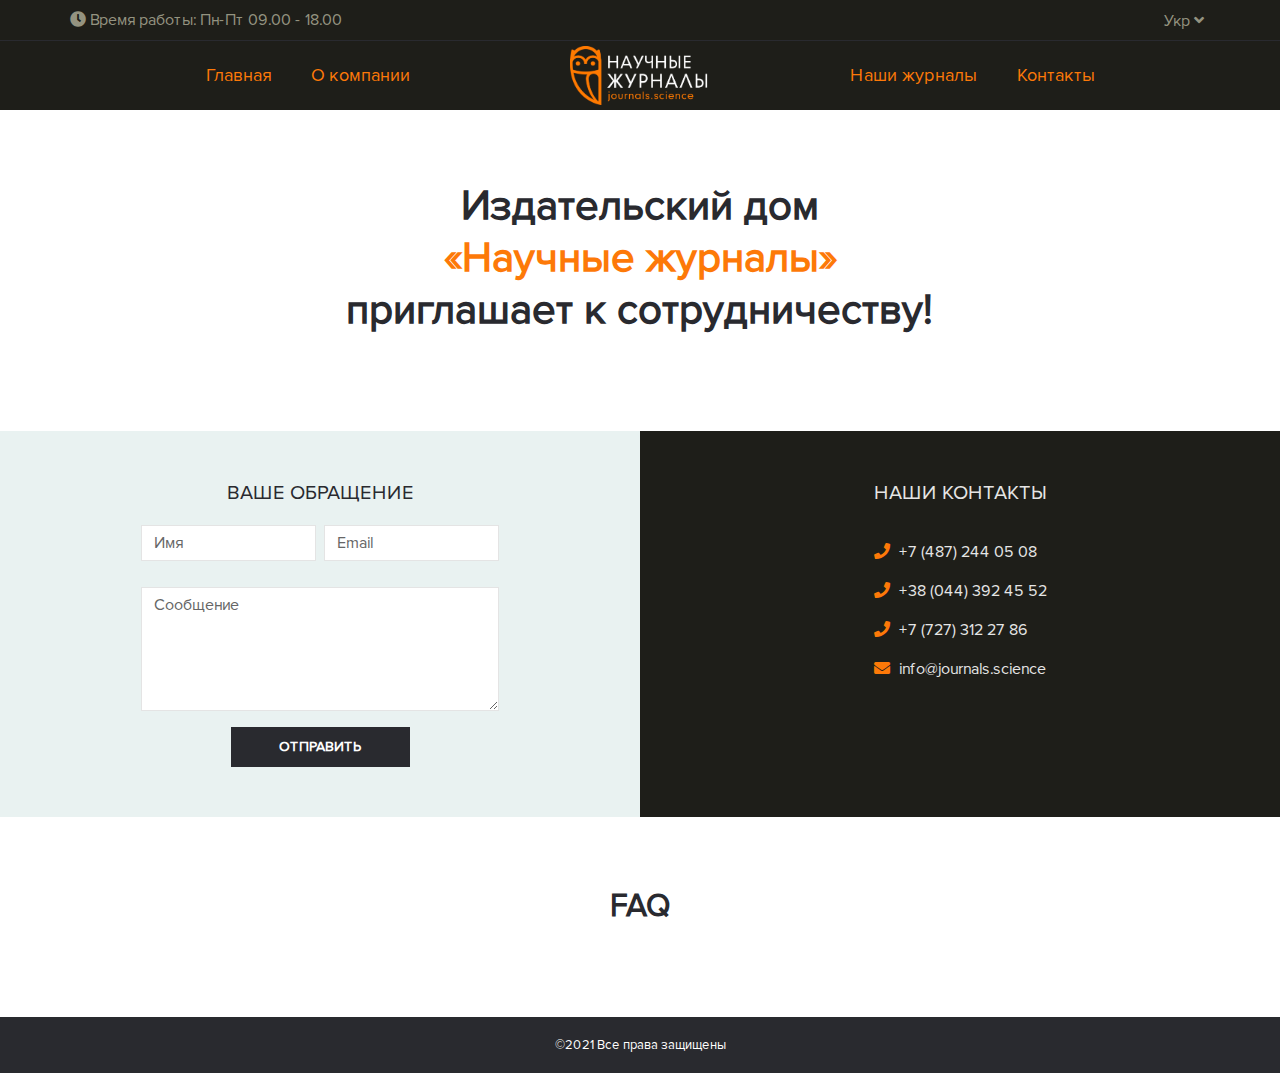
<file: contact.html>
<!DOCTYPE html>
<html lang="en">
<head>
    <meta charset="UTF-8">
    <meta name="viewport" content="width=device-width, initial-scale=1.0">
    <meta http-equiv="X-UA-Compatible" content="ie=edge">
    <title>Научные журналы – Journals.Science</title>
    <meta name="title" content="Научные журналы – Journals.Science">
    <link rel="image_src" href="images/logo.png">
    <link href="images/favicon.png" rel="shortcut icon"/>
    <link href="images/favicon.png" rel="shortcut icon" type="image/vnd.microsoft.icon"/>
    <link href="images/favicon.png" rel="icon" sizes="16x16" type="image/png"/>
    <link href="images/favicon.png" rel="icon" sizes="32x32" type="image/png"/>
    <link href="images/favicon.png" rel="icon" sizes="96x96" type="image/png"/>
    <link href="images/favicon.png" rel="icon" sizes="192x192" type="image/png"/>
    <link href="images/favicon.png" rel="apple-touch-icon-precomposed"/>
    <link href="images/favicon.png" rel="apple-touch-icon-precomposed" sizes="60x60"/>
    <link href="images/favicon.png" rel="apple-touch-icon-precomposed" sizes="72x72"/>
    <link href="images/favicon.png" rel="apple-touch-icon-precomposed" sizes="76x76"/>
    <link href="images/favicon.png" rel="apple-touch-icon-precomposed" sizes="114x114"/>
    <link href="images/favicon.png" rel="apple-touch-icon-precomposed" sizes="120x120"/>
    <link href="images/favicon.png" rel="apple-touch-icon-precomposed" sizes="152x152"/>
    <link href="images/favicon.png" rel="apple-touch-icon-precomposed" sizes="167x167"/>
    <link href="images/favicon.png" rel="apple-touch-icon-precomposed" sizes="180x180"/>

    <meta name="description" content="«Научные журналы – Journals.Science» - первый издательский дом, который объединяет высокорейтинговые журналы по различным дисциплинам и направлениям">
    <meta name="keywords" content="Научные журналы – Journals.Science">
    <meta property="og:url" content="https://journals.science">
    <meta property="og:type" content="website">
    <meta property="og:title" content="Научные журналы – Journals.Science">
    <meta property="og:site_name" content="Journals Science">
    <meta property="og:website" content="Journals.science">
    <meta property="og:description" content="«Научные журналы – Journals.Science» - первый издательский дом, который объединяет высокорейтинговые журналы по различным дисциплинам и направлениям">
    <meta property="og:image" content="http://journals.science/web/images/logo.png">
    <meta property="twitter:card" content="summary_large_image">
    <meta property="twitter:title" content="Научные журналы – Journals.Science">
    <meta property="twitter:description" content="«Научные журналы – Journals.Science» - первый издательский дом, который объединяет высокорейтинговые журналы по различным дисциплинам и направлениям">
    <meta property="twitter:url" content="http://journals.science">
    <meta property="twitter:image" content="http://journals.science/web/images/logo.png">

    <link rel="stylesheet" href="css/bootstrap.min.css">
    <link rel="stylesheet" href="/Owl/assets/owl.carousel.min.css">
    <link rel="stylesheet" href="/Owl/assets/owl.theme.default.min.css">
    <link rel="stylesheet" href="css/style.css">
    <link rel="stylesheet" href="https://use.fontawesome.com/releases/v5.0.13/css/all.css">
</head>
<body>

 <div class="header-first-part">
    <div class="container">
        <div class="row align-items-center  justify-content-between">
            <div class="col-xs-6">
                <p style="margin-bottom: 0;">
                    <i class="fa fa-clock"></i>
                    Время работы: Пн-Пт 09.00 - 18.00
                </p>
            </div>
            <div class="col-xs-6">
                <div class="dropdown  header-language">
                    <button class="dropdown-toggle header-language-button" type="button" id="dropdownLanguage" data-toggle="dropdown" aria-haspopup="true" aria-expanded="false">
                        Укр <i class="fa fa-angle-down"></i>
                    </button>
                    <div class="dropdown-menu" aria-labelledby="dropdownLanguage">
                        <a href="#" class="dropdown-item">Eng</a>
                        <a href="#" class="dropdown-item">Рус</a>
                        <a href="#" class="dropdown-item">Қаз</a>

                    </div>
                </div>
            </div>
        </div>

    </div>
</div>

<header class="header sticky">
    <div class="header-second-part">
        <div class="container">
            <div class="row align-items-center desktop-menu">
                <div class="col-xs-12 col-lg-5 d-flex justify-content-center align-items-center" style="padding: 0;">
                    <a href="index.html" class="header-back-link text-orange">
                        Главная
                    </a>
                    <a href="about.html" class="header-back-link text-orange">
                        О компании
                    </a>
                </div>
                <div class="col-xs-12 col-lg-2 d-flex justify-content-start" style="padding: 0;">
                    <div class="header-logo">
                        <img src="images/logo-white.png" alt="logo" width="140">
                    </div>
                </div>
                <div class="col-xs-12 col-lg-5 d-flex justify-content-center align-items-center" style="padding: 0;">
                    <a href="journals.html" class="header-back-link text-orange">
                        Наши журналы
                    </a>
                    <a href="contact.html" class="header-back-link text-orange">
                        Контакты
                    </a>
                </div>

            </div>
            <div class="row mobile-menu">
                <div class="col-xs-12 d-flex align-items-center justify-content-between" style="width: 100%;">
                    <div class="header-logo">
                        <img src="images/logo-white.png" alt="logo" width="150" style="text-align: center;">
                    </div>
                    <button class="show-menu-btn" data-toggle="collapse" data-target="#collapseMenu" aria-expanded="false" aria-controls="collapseExample">
                        <i class="fa fa-bars"></i>
                    </button>

                </div>
                <div class="collapse mobile-menu-column" id="collapseMenu">
                    <a href="index.html" class="header-back-link text-orange">
                        Главная
                    </a>
                    <a href="about.html" class="header-back-link text-orange">
                        О компании
                    </a>
                    <a href="journals.html" class="header-back-link text-orange">
                        Наши журналы
                    </a>
                    <a href="contact.html" class="header-back-link text-orange">
                        Контакты
                    </a>

                </div>
            </div>

        </div>
    </div>

</header>
<main>
    <div class="block-green-bg owl-img-bg">
        <div class="container  block-nopadding main-first">
            <h1 class="main-first-title" style="text-align: center;">
                Издательский дом
                <br>
                <span class="text-orange">«Научные журналы»</span>
                <br>
                приглашает к сотрудничеству!
            </h1>
        </div>
    </div>
    <div class="contact-info">
        <div class="block-green-small-bg col-xs-12 col-lg-6">
            <h5>Ваше обращение</h5>
            <form>
                <div class="d-flex justify-content-between">
                    <div class="form-group">
                        <input type="text" class="form-control" id="userName" placeholder="Имя">
                    </div>
                    <div class="form-group">
                        <input type="email" class="form-control" id="userEmail" placeholder="Email">
                    </div>
                </div>
                <div class="form-group">
                    <textarea class="form-control" id="userMessage" placeholder="Сообщение" rows="5"></textarea>
                </div>
                <button type="submit" class="modal-register-button">Отправить</button>
            </form>
        </div>
        <div class="block-dark-small-bg col-xs-12 col-lg-6">
            <h5>Наши контакты</h5>
            <div class="col-xs-12">
                <div class="contact-item">
                    <i class="fa fa-phone"></i>
                    <span itemprop="telephone">+7 (487) 244 05 08</span>
                </div>
                <div class="contact-item">
                    <i class="fa fa-phone"></i>
                    <span itemprop="telephone"> +38 (044) 392 45 52</span>
                </div>
                <div class="contact-item">
                    <i class="fa fa-phone"></i>
                    <span itemprop="telephone">+7 (727) 312 27 86</span>
                </div>
                <div class="contact-item">
                    <i class="fa fa-envelope"></i>
                    <span itemprop="email">info@journals.science</span>
                </div>
            </div>
        </div>
    </div>


    <div class="block-white-bg">
        <div class="container  block-nopadding main-second">
            <div class="row">
                <h2 class="main-second-title text-dark text-center" style="width: 100%;">
                    FAQ
                </h2>
            </div>
            <div class="row">

            </div>
        </div>
    </div>
</main>
<footer class="footer">
    <p class="no-margin-bt">©2021 Все права защищены</p>
</footer>

<!--Модалки-->

<!--Мадалка консультации-->
<div class="modal fade" id="becomePartner" tabindex="-1" role="dialog" aria-labelledby="exampleModalCenterTitle" aria-hidden="true">
    <div class="modal-dialog modal-dialog-centered" role="document">
        <div class="modal-content position-relative">
            <div class="modal-header">
                <div>
                    <h5 class="modal-title">Стать партнером</h5>
                    <p>
                        Остались вопросы? Мы готовы вам помочь
                    </p>
                </div>
                <button type="button" class="close" data-dismiss="modal" aria-label="Close">
                    <span aria-hidden="true">&times;</span>
                </button>
            </div>
            <div class="modal-body">
                <form>
                    <div class="form-group">
                        <input type="text" class="form-control" id="userName" placeholder="Имя">
                    </div>
                    <div class="form-group">
                        <input type="text" class="form-control" id="userTopic" placeholder="Тема">
                    </div>
                    <div class="form-group">
                        <input type="tel" class="form-control" id="userPhone" placeholder="Телефон">
                    </div>
                    <div class="form-group">
                        <input type="email" class="form-control" id="userEmail" placeholder="Email">
                    </div>
                    <button type="submit" class="modal-register-button">Отправить</button>
                </form>

            </div>
        </div>
    </div>
</div>

<!--Мадалка консультации - успех-->
<div class="modal fade" id="becomePartnerSuccess" tabindex="-1" role="dialog" aria-labelledby="exampleModalCenterTitle" aria-hidden="true">
    <div class="modal-dialog modal-dialog-centered" role="document">
        <div class="modal-content position-relative">
            <div class="modal-header">
                <div>
                    <h5 class="modal-title">Спасибо</h5>
                    <p>
                        Наш менеджер свяжется с вами в ближайшее время
                    </p>
                </div>
                <button type="button" class="close" data-dismiss="modal" aria-label="Close">
                    <span aria-hidden="true">&times;</span>
                </button>
            </div>
        </div>
    </div>
</div>

<script src="https://code.jquery.com/jquery-3.2.1.slim.min.js"></script>
<script src="Owl/owl.carousel.min.js"></script>
<script src="https://cdnjs.cloudflare.com/ajax/libs/popper.js/1.12.9/umd/popper.min.js"></script>
<script src="js/bootstrap.min.js"></script>

<script>
    $(function() {
        var owl = $('.owl-carousel'),
            owlOptions = {
                loop: true,
                margin: 0,
                responsive: {
                    0: {
                        items: 1
                    },
                    576: {
                        items: 2
                    }
                }
            };

        if ( $(window).width() < 991 ) {
            var owlActive = owl.owlCarousel(owlOptions);
        } else {
            owl.addClass('off');
        }

        $(window).resize(function() {
            if ( $(window).width() < 991 ) {
                if ( $('.owl-carousel').hasClass('off') ) {
                    var owlActive = owl.owlCarousel(owlOptions);
                    owl.removeClass('off');
                }
            } else {
                if ( !$('.owl-carousel').hasClass('off') ) {
                    owl.addClass('off').trigger('destroy.owl.carousel');
                    owl.find('.owl-stage-outer').children(':eq(0)').unwrap();
                }
            }
        });
    });
</script>


</body>
</html>
</file>
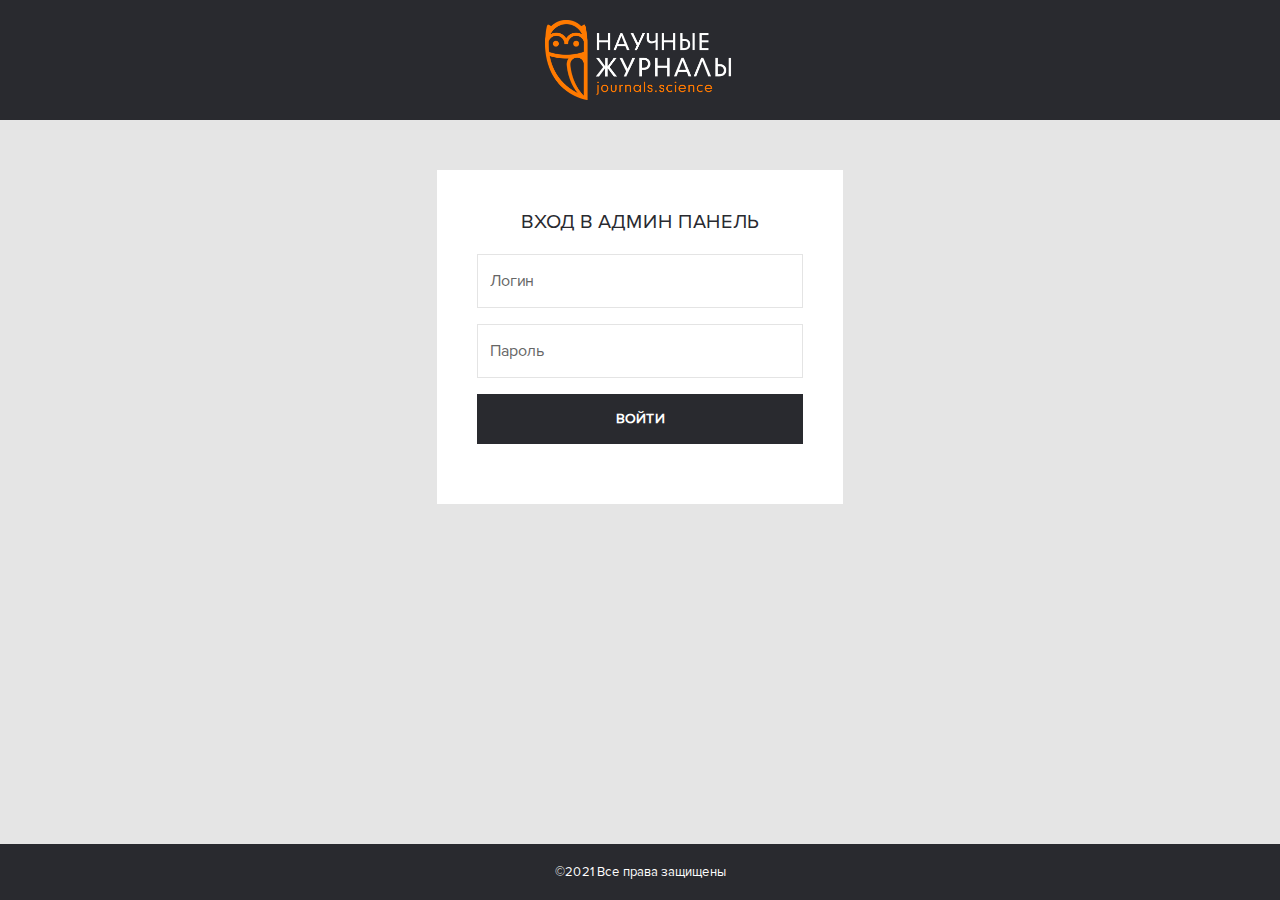
<file: login.html>
<!DOCTYPE html>
<html lang="en">
<head>
    <meta charset="UTF-8">
    <meta name="viewport" content="width=device-width, initial-scale=1.0">
    <meta http-equiv="X-UA-Compatible" content="ie=edge">
    <title>Научные журналы – Journals.Science</title>
    <meta name="title" content="Научные журналы – Journals.Science">
    <link rel="image_src" href="images/logo.png">
    <link href="images/favicon.png" rel="shortcut icon"/>
    <link href="images/favicon.png" rel="shortcut icon" type="image/vnd.microsoft.icon"/>
    <link href="images/favicon.png" rel="icon" sizes="16x16" type="image/png"/>
    <link href="images/favicon.png" rel="icon" sizes="32x32" type="image/png"/>
    <link href="images/favicon.png" rel="icon" sizes="96x96" type="image/png"/>
    <link href="images/favicon.png" rel="icon" sizes="192x192" type="image/png"/>
    <link href="images/favicon.png" rel="apple-touch-icon-precomposed"/>
    <link href="images/favicon.png" rel="apple-touch-icon-precomposed" sizes="60x60"/>
    <link href="images/favicon.png" rel="apple-touch-icon-precomposed" sizes="72x72"/>
    <link href="images/favicon.png" rel="apple-touch-icon-precomposed" sizes="76x76"/>
    <link href="images/favicon.png" rel="apple-touch-icon-precomposed" sizes="114x114"/>
    <link href="images/favicon.png" rel="apple-touch-icon-precomposed" sizes="120x120"/>
    <link href="images/favicon.png" rel="apple-touch-icon-precomposed" sizes="152x152"/>
    <link href="images/favicon.png" rel="apple-touch-icon-precomposed" sizes="167x167"/>
    <link href="images/favicon.png" rel="apple-touch-icon-precomposed" sizes="180x180"/>

    <meta name="description" content="«Научные журналы – Journals.Science» - первый издательский дом, который объединяет высокорейтинговые журналы по различным дисциплинам и направлениям">
    <meta name="keywords" content="Научные журналы – Journals.Science">
    <meta property="og:url" content="https://journals.science">
    <meta property="og:type" content="website">
    <meta property="og:title" content="Научные журналы – Journals.Science">
    <meta property="og:site_name" content="Journals Science">
    <meta property="og:website" content="Journals.science">
    <meta property="og:description" content="«Научные журналы – Journals.Science» - первый издательский дом, который объединяет высокорейтинговые журналы по различным дисциплинам и направлениям">
    <meta property="og:image" content="http://journals.science/web/images/logo.png">
    <meta property="twitter:card" content="summary_large_image">
    <meta property="twitter:title" content="Научные журналы – Journals.Science">
    <meta property="twitter:description" content="«Научные журналы – Journals.Science» - первый издательский дом, который объединяет высокорейтинговые журналы по различным дисциплинам и направлениям">
    <meta property="twitter:url" content="http://journals.science">
    <meta property="twitter:image" content="http://journals.science/web/images/logo.png">

    <link rel="stylesheet" href="css/bootstrap.min.css">
    <link rel="stylesheet" href="/Owl/assets/owl.carousel.min.css">
    <link rel="stylesheet" href="/Owl/assets/owl.theme.default.min.css">
    <link rel="stylesheet" href="css/style.css">
    <link rel="stylesheet" href="https://use.fontawesome.com/releases/v5.0.13/css/all.css">
</head>
<body class="grey-bg">
<header class="header header-green">
    <div class="container">
        <div class="row align-items-center">
            <div class="header-logo">
                <img src="images/logo-white.png" alt="logo" style="max-width: 190px; width: 190px;">
            </div>
        </div>
    </div>
</header>
<main>

        <div class="container  block-nopadding main-second form-full-width">
            <div class="row justify-content-center">
                    <div class="login-form">
                            <div class="modal-content position-relative">
                                <div class="modal-header">
                                    <h5 class="modal-title" style="margin: 0 auto 20px;">Вход в админ панель</h5>
                                </div>

                                <form>
                                    <div class="form-group">
                                        <input type="text" class="form-control" id="adminName" placeholder="Логин">
                                    </div>
                                    <div class="form-group">
                                        <input type="password" class="form-control" placeholder="Пароль">
                                    </div>
                                    <button type="submit" class="modal-register-button">Войти</button>
                                </form>

                            </div>
                    </div>
            </div>

        </div>

</main>
<footer class="footer" style="position: absolute; width: 100%; bottom: 0;">
    <p class="no-margin-bt">©2021 Все права защищены</p>
</footer>

<div class="modal fade" id="getRequirements" tabindex="-1" role="dialog" aria-labelledby="exampleModalCenterTitle" aria-hidden="true">
    <div class="modal-dialog modal-dialog-centered" role="document">
        <div class="modal-content position-relative">
            <div class="modal-header">
                <div>
                    <h5 class="modal-title">Требования для регистрации партнеров</h5>
                    <ul class="requirements-list">
                        <li class="requirements-list-item">Для производителей: наличие зарегистрированной торговой марки;</li>
                        <li class="requirements-list-item">Для дистрибьюторов: лицензионный договор;</li>
                        <li class="requirements-list-item">Cайт / площадка / каталог / cоц.сеть, где можно ознакомиться с товаром;</li>
                        <li class="requirements-list-item">Минимальное кол-во SKU – 50 шт;</li>
                        <li class="requirements-list-item">Нужен КВЭД 47.91;</li>
                        <li class="requirements-list-item">Действующий ФОП или ТОВ;</li>
                    </ul>
                </div>
                <button type="button" class="close" data-dismiss="modal" aria-label="Close">
                    <span aria-hidden="true">&times;</span>
                </button>
            </div>
        </div>
    </div>
</div>

</body>
</html>
</file>
<file: css/style.css>
@font-face {
    font-family: "Proxima Nova";
    src: url('../fonts/ProximaNova-Regular.woff2') format('woff2');
}
body {
    font-family: "Proxima Nova", sans-serif;
}
* {
    color: #292A2F;
}
img {
    max-width: 100%;
}
.text-dark {
    color: #292A2F!important;
}
.no-margin-bt {
    margin-bottom: 0!important;
}
.text-green {
    color:  #268372;
}
.text-orange {
    color:  #fd7908;
}

.text-white {
    color: #ffffff;
}
.block-green-bg {
    padding: 70px 0;
    background: rgba(38, 131, 114, .1);
}
.block-green-small-bg {
    padding: 20px;
    background: rgba(38, 131, 114, .1);
    justify-content: center;
    align-items: center;
    display: flex;
    flex-direction: column;
}
.block-dark-small-bg {
    padding: 20px;
    background: #1e1e19;
    justify-content: initial;
    align-items: center;
    display: flex;
    flex-direction: column;
}
.contact-info {
    display: flex;
    display: -ms-flex;
    display: -moz-flex;
    display: -o-flex;
    display: -webkit-flex;
    justify-content: center;
    -webkit-justify-content: center;
    flex-wrap: wrap;
    -webkit-flex-wrap: wrap;
    -ms-flex-wrap: wrap;
}
.contact-info>.block-green-small-bg,
.contact-info>.block-dark-small-bg {
    padding: 50px 20px;
}
.contact-info>.block-green-small-bg h5,
.contact-info>.block-dark-small-bg h5 {
    margin-bottom: 20px;
    font-size: 20px;
    line-height: 24px;
    text-transform: uppercase;
}
.contact-info>.block-dark-small-bg h5,
.contact-info>.block-dark-small-bg span {
    color: #e5e5e5;
}
.contact-info>.block-dark-small-bg i {
    color: #fd7908;
    margin-right: 5px;
}
.contact-item {
    margin: 15px 0;
}
.owl-img-bg {
    background: url(https://journals.science/web/images/bg.png) no-repeat;
    background-size: cover;
}
.block-green-small-bg input {
    height: 36px;
}
.block-green-small-bg textarea {
    height: auto;
}
.block-green-small-bg .d-flex .form-group {
    width: 49%;
}
.block-green-small-bg .modal-register-button {
    height: 40px;
    width: 50%;
    margin-left: 25%;
}
.block-white-bg {
    padding: 70px 0;
}
.block-nopadding,
.block-nopadding.container>div {
    padding: 0!important;
}
.header {
    padding: 5px 0;
    background: #1e1e19;
}
.header-first-part {
    background: #1e1e19;
    border-bottom: 1px solid;
}
.desktop-menu .header-logo {
    margin: 0 auto;
}
.header-language {
    height: 40px;
}
.header-language-button {
    font-style: normal;
    font-weight: normal;
    font-size: 16px;
    line-height: 40px;
    background: none;
    border: none;
    color: #949380;
    /*padding: 8.5px 0;*/
    /*width: 27px;*/
}
.header-language-button.dropdown-toggle::after {
    content: none;
}

.header-first-part p,
.header-first-part i {
    color: #949380;
}

.header-back-link {
    font-style: normal;
    font-weight: normal;
    font-size: 18px;
    line-height: 24px;
    margin: 0 20px;
}
.header-back-link:hover {
    color: #ffffff;
    text-decoration: none;
}
.header-login-link {
    font-style: normal;
    font-weight: 600;
    font-size: 16px;
    line-height: 22px;
    margin: 0 30px;
}
.header-register-button {
    background: #292A2F;
    border-radius: 5px;
    width: 160px;
    height: 40px;
    display: flex;
    flex-direction: row;
    justify-content: center;
    align-items: center;
    /*padding: 10px 15px;*/
    font-style: normal;
    font-weight: 600;
    font-size: 16px;
    line-height: 22px;
    order: 1;
    flex-grow: 0;
    border: none;
    outline: none;
}
.main-first-title {
    font-style: normal;
    font-weight: bold;
    font-size: 42px;
    line-height: 52px;
    margin-bottom: 25px;
}
.main-button {
    background: #666666;
    border-radius: 5px;
    display: flex;
    flex-direction: row;
    justify-content: center;
    align-items: center;
    padding: 18px 20px;
    width:  280px;
    height: 60px;
    font-size: 18px;
    line-height: 24px;
    border: none;
    outline: none;
    margin-bottom: 45px;
    cursor: pointer;
    transition: all .2s linear;

}
.main-button:hover {
    text-decoration: none;
    cursor: pointer;
    background: #fd7908;
    transition: all .2s linear;
}
.small-button {
    background: #fd7908;
    border-radius: 5px;
    padding: 6px 10px;
    display: flex;
    flex-direction: row;
    justify-content: center;
    align-items: center;
    width:  auto;
    height: 30px;
    font-size: 18px;
    line-height: 24px;
    border: none;
    outline: none;
    margin-bottom: 5px;
    cursor: pointer;
    transition: all .2s linear;
}
.small-button:hover {
    text-decoration: none;
    cursor: pointer;
    background: #666666;
    transition: all .2s linear;
}
.main-pros {
    padding: 0 15px;
}
.main-pros-block-item {
    display: flex;
    align-items: center;
}
.main-pros-block-item p {
    font-style: normal;
    font-weight: normal;
    font-size: 16px;
    line-height: 22px;
    margin-bottom: 0;
}
.main-pros-block-item img {
    width: 13px;
    height: 10px;
    margin-right: 10px;
}
.main-pros-block-item {
    margin-bottom: 30px;
}
.main-pros-block-item i {
    color: #fd7908;
    margin-right: 15px;
}
.main-pros-block:first-of-type {
    width: 270px;
}
.first-block-img {
    padding: 0 8px;
}
.main-second-title {
    font-style: normal;
    font-weight: bold;
    font-size: 32px;
    line-height: 40px;
    margin-bottom: 20px;
}
.main-second-text {
    font-size: 20px;
    line-height: 30px;
    margin-bottom: 40px;
}
.main-second-list {
    font-weight: 600;
    font-size: 22px;
    line-height: 30px;
    width: 290px;
    padding-left: 0;
    list-style-type: none;
    margin-bottom: 46px;
}
.main-second-list-item {
    margin-bottom: 29px;
    position: relative;
}
.main-second-list-item.active {
    color: #268372;
}
.main-second-list-item.active:after {
    position: absolute;
    content: url("/images/arrow-right.png");
    width: 13px;
    height: 20px;
    top: 0;
    right: 8px;
}
.main-second-list-item.active:before {
    position: absolute;
    content: '';
    width: 100%;
    height: 2px;
    bottom: -8px;
    right: 0;
    background: #268372;
}
.second-block-img {
    padding: 0 28px;
}
.advantages-item {
    display: flex;
    flex-direction: column;
    align-items: center;
    padding: 30px;
    /* height: 248px; */
    background: #FFFFFF;
    box-shadow: 0px 0px 10px 5px rgba(232, 232, 232, 0.5);
    border-radius: 5px;
    flex: none;
    order: 0;
    flex-grow: 0;
    margin: 0 10px 20px 10px;
}
.advantages-item img {
    width: 80px;
    height: 80px;
}
.advantages-item h5 {
    font-weight: bold;
    font-size: 20px;
    line-height: 24px;
    text-align: center;
    color: #292A2F;
    flex: none;
    order: 0;
    align-self: stretch;
    flex-grow: 0;
    margin: 20px 0;
}
.advantages-item p {
    font-weight: normal;
    font-size: 16px;
    line-height: 22px;
    text-align: center;
    color: #292A2F;
}
.advantages>div {
    padding: 0;
}
.main-third-title {
    font-weight: bold;
    font-size: 42px;
    line-height: 1;
    text-align: center;
    color: #292A2F;
    flex: none;
    order: 0;
    flex-grow: 0;
    margin-bottom: 40px;
    width: 100%;
}

.journals>div {
    padding: 0;
}
.journals-item {
    display: flex;
    flex-direction: column;
    align-items: center;
    justify-content: space-between;
    padding: 30px;
    height: 450px;
    max-height: 450px;
    background: #FFFFFF;
    box-shadow: 0px 0px 10px 5px rgba(232, 232, 232, 0.5);
    border-radius: 5px;
    flex: none;
    order: 0;
    flex-grow: 0;
    margin: 0 10px 20px 10px;
}
.journals-item a {
    text-align: center;
    text-decoration: none;
}
.journals-item a:hover h5 {
    color: #fd7908;
}
.journals-item img {
    width: 50%;
    border: 1px solid #fd7908;
}
.journals-item h5 {
    font-weight: bold;
    font-size: 20px;
    line-height: 24px;
    text-align: center;
    color: #292A2F;
    flex: none;
    order: 0;
    align-self: stretch;
    flex-grow: 0;
    margin: 0;
}
.journals-item p {
    font-weight: normal;
    font-size: 16px;
    line-height: 22px;
    text-align: center;
    color: #292A2F;
    margin: 0;
}
#all-journals-page .journals-item {
    padding: 15px;
    height: 380px;
    max-height: 400px;
}
#all-journals-page .journals-item img {
    width: 100%;
    border: 1px solid #fd7908;
}
#all-journals-page .journals-item a.img-link {
    text-align: left;
    width: 150px;
    max-width: 150px;
    min-width: 150px;
}
#all-journals-page .journals-item p {
    margin-bottom: 10px;
    text-align: left;
}
#all-journals-page .journals-item-info {
    padding: 0 10px;
}

.owl-carousel .owl-item img {
    width: 150px!important;
}
.row.journals.owl-carousel.owl-theme.owl-loaded.owl-drag {
    margin: 0;
}
.journals-link-block {
    align-items: center;
    justify-content: center;
}
.journals-link {
    font-style: normal;
    font-weight: normal;
    font-size: 16px;
    line-height: 22px;
    color: #268372;
    flex: none;
    order: 1;
    flex-grow: 0;
    margin: 10px 0;
}
.main-second-title.extra-margin {
    margin-bottom: 45px;
    line-height: 1;
}
.absolute-block-img {
    position: relative;
    right: 0;
    bottom: -11px;
}
.footer, .header-green {
    background: #292A2F;
    padding: 20px;
    display: flex;
    flex-direction: row;
    justify-content: center;
    align-items: center;
}
.header-green .header-logo {
    display: flex;
    flex-direction: row;
    justify-content: center;
    align-items: center;
    margin: 0 auto;
    padding: 0;
}
.footer p {
    font-size: 13px;
    line-height: 16px;
    color: #ffffff;
    text-align: center;
}
.step-explanation {
    font-size: 14px;
    line-height: 20px;
    color: #666666;
    left: -20px;
    bottom: 20px;
}
.modal-title {
    font-size: 20px;
    line-height: 24px;
    text-transform: uppercase;
}
.modal-title {
    margin-bottom: 20px;
}
.modal-header {
    border: none;
    padding: 0;
}
.modal-header p {
    font-size: 16px;
    line-height: 22px;
    margin-bottom: 20px;
}
div.modal-dialog {
    width: 425px;
}
.modal-content {
    padding: 40px;
    border-radius: 0;
}
.modal-header .close {
    position: absolute;
    right: 15px;
    top: 5px;
    color: #292A2F;
    font-size: 32px;
    font-weight: 400;
}
.modal-register-button {
    background: #292A2F;
    height: 50px;
    font-weight: 600;
    font-size: 14px;
    line-height: 17px;
    text-align: center;
    color: #FFFFFF;
    border: none;
    outline: none;
    width: 100%;
    text-transform: uppercase;
}
.modal-body {
    padding: 0;
}
.form-control {
    border: 1px solid #E4E4E4;
    font-size: 16px;
    line-height: 22px;
    color: #666666;
    height: 54px;
    margin: 0 0 10px 0;
    border-radius: 0;
}
.form-control::placeholder {
    color: #666666;
}
.grey-bg {
    background: #E5E5E5;
    position: relative;
    min-height: 100vh;
}
.login-form {
    margin: 50px 0;
    width: 406px;
    max-width: 100%;
}
.login-form form {
    margin-bottom: 20px;
}
.login-form-links {
    margin: 0;
}
.login-form-links a {
    font-size: 16px;
    line-height: 20px;
    color: #46887E;
}
.login-useful {
    font-weight: 600;
    font-size: 14px;
    line-height: 17px;
    text-transform: uppercase;
    flex: none;
    order: 1;
    flex-grow: 0;
    margin: 10px 0;
    display: flex;
    align-items: center;
}
.login-useful a {
    color: #268372;
}
.login-useful  img {
    width: 20px;
    height: 20px;
    margin-right: 8px;
}
.footer-transparent {
    padding: 24px 0;
    display: flex;
    flex-direction: row;
    justify-content: center;
    align-items: center;
    /*border-top: 1px solid #E4E4E4; нужно это, но не заметно*/
    border-top: 1px solid #9999;
    height: 67px;
}
.footer-white p {
    font-size: 16px;
    line-height: 19px;
    color: #666666;
}
.show-password {
    position: absolute;
    width: 20px;
    right: 15px;
    top: 15px;
}
.full-height {
    min-height: calc(100vh - 130px);
}
.requirements-list {
    padding-left: 18px;
}
.requirements-list-item {
    font-size: 16px;
    line-height: 22px;
    color: #292A2F;
    margin-bottom: 10px;
}
.desktop-hidden {
    display: none;
}
.special-desktop-padding {
    padding-bottom: 100px;
}
.show-menu-btn {
    border: none;
    outline: none;
    width: 50px;
    height: 50px;
    background: transparent;
    font-size: 22px;
}
.show-menu-btn i {
    color: #fff;
}
.show-menu-btn[aria-expanded="true"] i {
    outline: none;
    color: #fd7908;
}
.mobile-menu-column {
    display: flex;
    flex-direction: column;
    align-items: center;
    width: 100%;
}
.mobile-menu-column .header-back-link {
    padding: 20px;
    width: 100%;
    text-align: center;
    border-bottom: 1px solid #E4E4E4;
}
.mobile-menu-column .header-login-link {
    padding: 20px 0;
}
.mobile-menu-column .header-register-button {
    margin-bottom: 20px;
}
.mobile-menu-column .choose-language {
    width: 100%;
    display: flex;
    align-items: center;
    justify-content: center;
    border-top: 1px solid #E4E4E4;
    padding-top: 20px;
}
.mobile-menu-column .choose-language a {
    margin: 0 10px;
    color: #292A2F;
}
.mobile-menu-column .choose-language a.active {
    color: #268372;
}
.mobile-menu {
    display: none;
}
.modal-content {
    border: none!important;
}
.owl-carousel.off {
    display: flex;
}
.owl-theme .owl-dots .owl-dot span {
    border: 0.5px solid #FFFFFF!important;
    background: #ffffff!important;
}
.owl-theme .owl-dots .owl-dot.active span, .owl-theme .owl-dots .owl-dot:hover span{
    background: #268372!important;
}
.sticky {
    position: sticky;
    top: 0;
    /*background: #DEDADA;*/
    z-index: 2;
}
.page-pagination {
    padding-inline-start: 0;
    margin: 15px auto;
}
.page-pagination li {
    display: inline-block;
    margin: 0 3px;
}
.page-pagination li a {
    color: #292A2F;
    padding: 3px 5px;
}
.page-pagination li.disabled {
    opacity: 0.3;
}
.page-pagination li a:hover,
.page-pagination li:hover a i,
.page-pagination li.active-page a {
    color: #fd7908;
}
.sidebar-block {
    background: #fff;
    padding: 20px;
    border-radius: 5px;
    box-shadow: 2px 1px 6px #fd7908;
    margin-bottom: 30px;
}
.sidebar-block-title {
    color: #fd7908;
}
.sidebar-list {
    margin: 0;
    padding-left: 33px;
    list-style-type: none;
}
.sidebar-list-item {
    font-size: 13px;
    font-weight: 600;
    text-transform: uppercase;
    letter-spacing: 0.8px;
    position: relative;
    margin: 3px 0;
}
.sidebar-list-item:before {
    content: "";
    position: absolute;
    z-index: 1;
    top: 8px;
    left: -15px;
    height: 1px;
    width: 10px;
    background: #fd7908;
}

.sidebar-list-item a {
    color: #6d6d65;
}
.sidebar-list-item a:hover {
    color: #fd7908;
    text-decoration: none;
}
.choosen-filtration {
    margin-bottom: 25px;
    display: flex;
    display: -ms-flex;
    display: -moz-flex;
    display: -o-flex;
    display: -webkit-flex;
    justify-content: center;
    -webkit-justify-content: center;
    flex-wrap: wrap;
    -webkit-flex-wrap: wrap;
    -ms-flex-wrap: wrap;
}
.filtration-item {
    display: flex;
    display: -ms-flex;
    display: -moz-flex;
    display: -o-flex;
    display: -webkit-flex;
    padding: 5px 10px 12px 18px;
    background: rgba(253, 121, 8, .7);
    border-radius: 5px;
    margin: 5px;
}
.filtration-item-name {
    margin: 0;
    padding-top: 7px;
    color: #e6e6e6;
}
.filtration-item-remove {
    padding: 0 8px;
    color: #292A2F;
}
.filtration-item-remove:hover {
    text-decoration: none;
    color: #cc1828;
    font-weight: 700;
}
.one-journal {
    margin: 0 10px;
    padding: 20px;
}
.one-journal .img-link {
    max-width: 230px;
}
.one-journal-desc {
    margin: 15px 0;
}
.one-journal .small-button {
    max-width: 350px;
    margin: 20px auto;
}
.dropdown-menu {
    background: #1e1e19;
    min-width: auto;
}
.dropdown-item {
    color: #949380;
}

@media screen and (max-width: 991px) {
    .mobile-menu {
        padding: 0 15px;
        display: block;
    }
    .mobile-hidden,
    .desktop-menu,
    .first-block-img {
        display: none;
    }
    .desktop-hidden {
        display: block;
    }
    .step-explanation {
        left: 0;
    }
    .absolute-block-img {
        text-align: center;
    }
    .special-desktop-padding {
        padding-bottom: 60px;
        text-align: center;
    }
    .special-desktop-padding button.main-register-button-green.no-margin-bt.text-white {
        margin: 0 auto;
    }
    .block-green-bg,
    .block-white-bg {
        padding: 30px 0;
    }
    .main-first-title {
        font-size: 32px;
        line-height: 45px;
    }
    h2 {
        font-size: 32px!important;
        line-height: 36px!important;
    }
    .main-second-text {
        font-size: 18px;
        line-height: 24px;
    }
    .block-nopadding, .block-nopadding.container>div {
        padding: 0 15px!important;
    }
    .journals-item {
        padding: 15px;
    }
}
@media screen and (max-width: 575px) {
    div.modal-dialog {
        margin: 0!important;
        width: 100%;
    }
    .modal {
        padding-right: 0!important;
    }
    .login-form {
        width: 100%;
    }
    .form-full-width {
        padding: 0!important;
    }
    .form-full-width .login-useful {
        padding-left: 15px;
    }
    .form-full-width .modal-content {
        padding: 17px;
    }
    .modal-title {
        font-size: 18px;
    }
    #all-journals-page .journals-item {
        height: auto;
        max-height: inherit;
    }
    #all-journals-page .journals-item .d-flex,
    .one-journal .d-flex {
        flex-direction: column;
        -webkit-flex-direction: column;
        -ms-flex-direction: column;
        align-items: center;
    }
    .one-journal .img-link {
        max-width: 150px;
    }
    .one-journal h4 {
        margin: 20px 0;
        text-align: center;
    }
}
</file>
